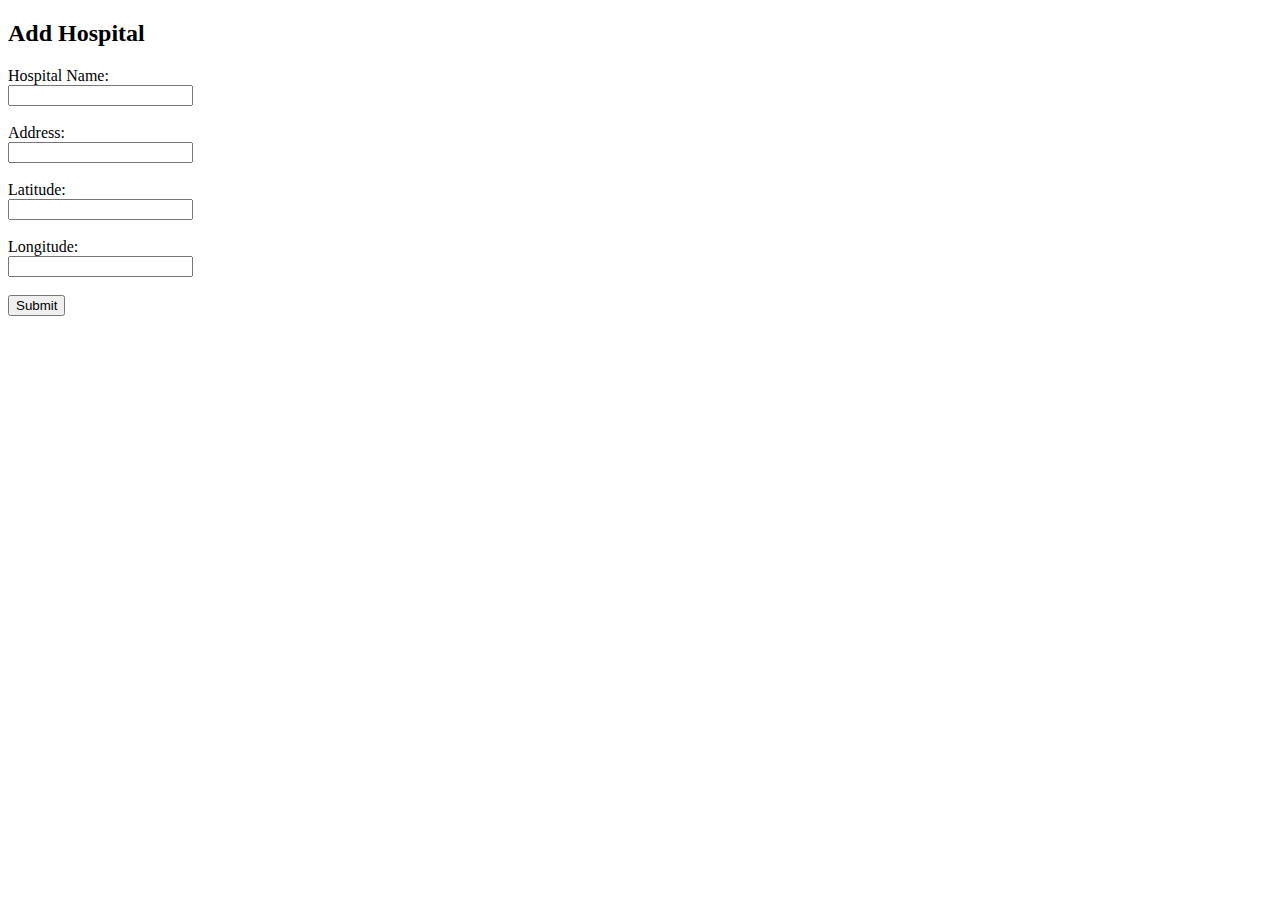
<file: fire_form.html>
<!DOCTYPE html>
<html lang="en">
<head>
    <meta charset="UTF-8">
    <meta name="viewport" content="width=device-width, initial-scale=1.0">
    <title>Add Fire Station</title>
</head>
<body>
    <h2>Add Hospital</h2>
    <form action="save_fire.php" method="post">
        <label for="name">Hospital Name:</label><br>
        <input type="text" id="name" name="name" required><br><br>
        
        <label for="address">Address:</label><br>
        <input type="text" id="address" name="address" required><br><br>
        
        <label for="latitude">Latitude:</label><br>
        <input type="text" id="latitude" name="latitude" required><br><br>
        
        <label for="longitude">Longitude:</label><br>
        <input type="text" id="longitude" name="longitude" required><br><br>
        
        <input type="submit" value="Submit">
    </form>
</body>
</html>
</file>
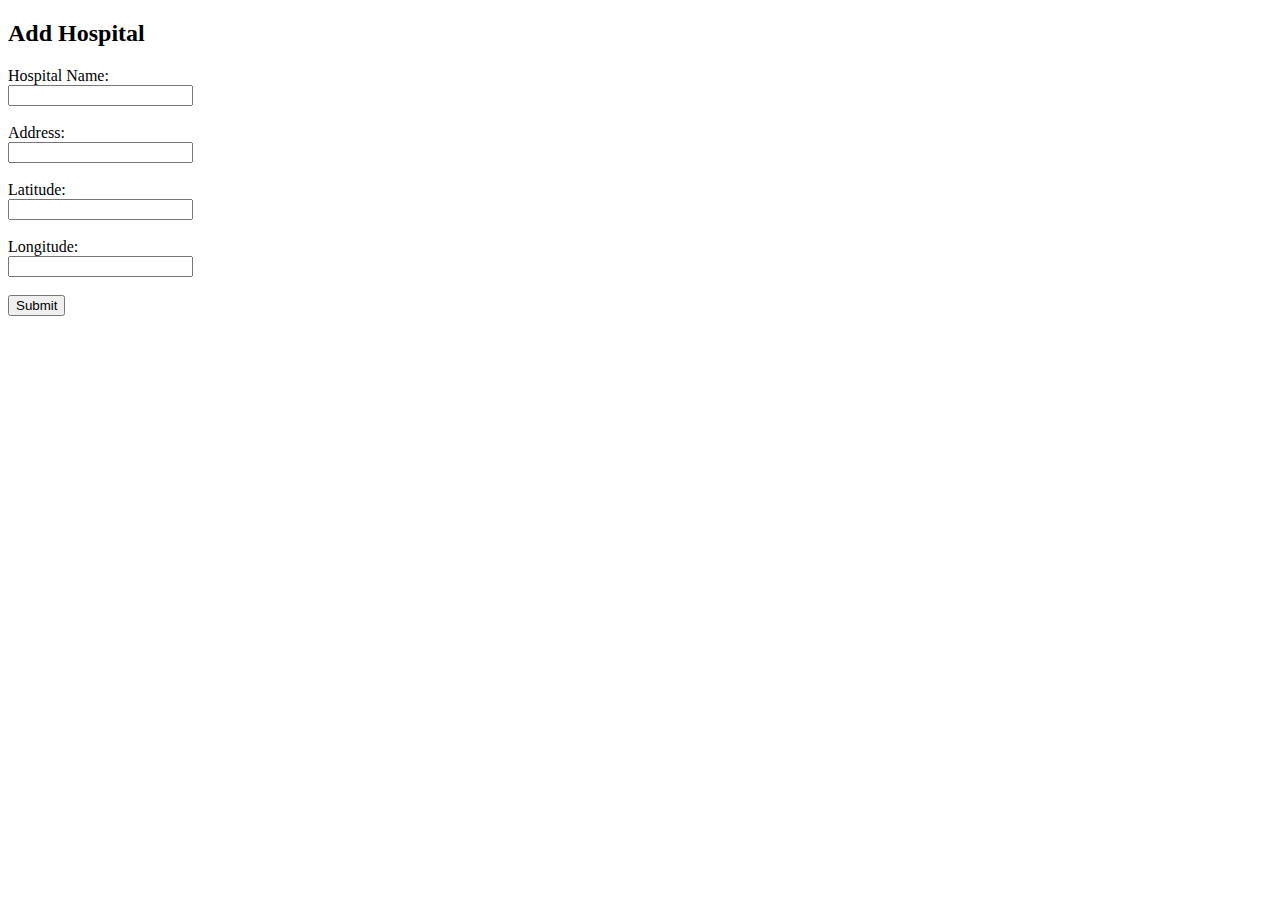
<file: hospital_form.html>
<!DOCTYPE html>
<html lang="en">
<head>
    <meta charset="UTF-8">
    <meta name="viewport" content="width=device-width, initial-scale=1.0">
    <title>Add Hospital</title>
</head>
<body>
    <h2>Add Hospital</h2>
    <form action="save_hospital.php" method="post">
        <label for="name">Hospital Name:</label><br>
        <input type="text" id="name" name="name" required><br><br>
        
        <label for="address">Address:</label><br>
        <input type="text" id="address" name="address" required><br><br>
        
        <label for="latitude">Latitude:</label><br>
        <input type="text" id="latitude" name="latitude" required><br><br>
        
        <label for="longitude">Longitude:</label><br>
        <input type="text" id="longitude" name="longitude" required><br><br>
        
        <input type="submit" value="Submit">
    </form>
</body>
</html>
</file>
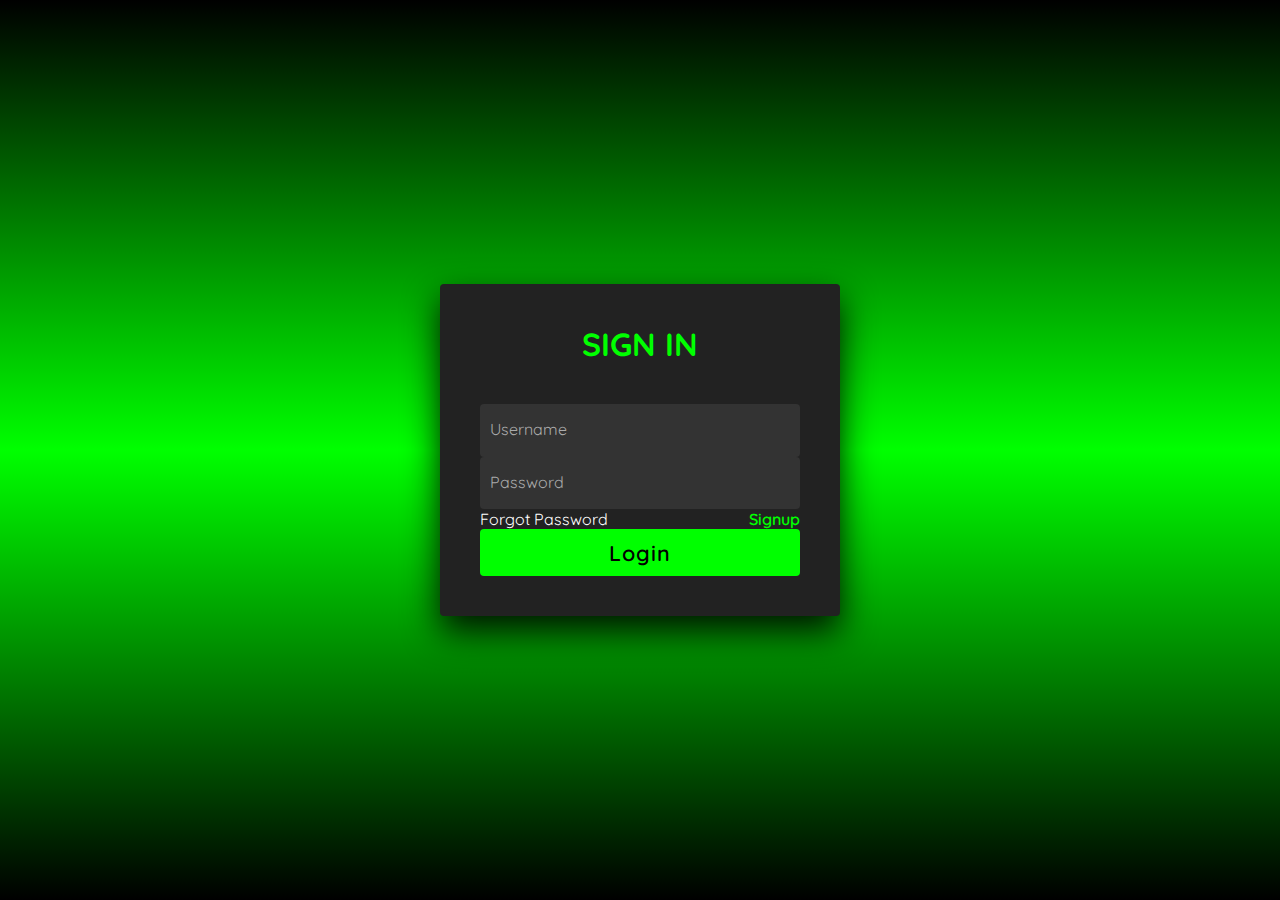
<file: login.html>
<!DOCTYPE html>
<html lang="en">
<head>
  <meta charset="UTF-8">
  <title>Login Page</title>
  <link rel="stylesheet" href="./common.css">
</head>
<body>

<section>
  <div class="signin">
    <div class="content">
      <h2>Sign In</h2>
      <div class="form">
        <form id="loginForm" method="post" action="login.php"> <!-- Assuming you're using PHP for server-side scripting -->
          <div class="inputBox">
            <input type="text" name="username" required>
            <i>Username</i>
          </div>
          <div class="inputBox">
            <input type="password" name="password" required>
            <i>Password</i>
          </div>
          <div class="links">
            <a href="#">Forgot Password</a>
            <a href="signup.html">Signup</a>
          </div>
          <div class="inputBox">
            <input type="submit" value="Login">
          </div>
        </form>
      </div>
    </div>
  </div>
</section>

</body>
</html>
</file>
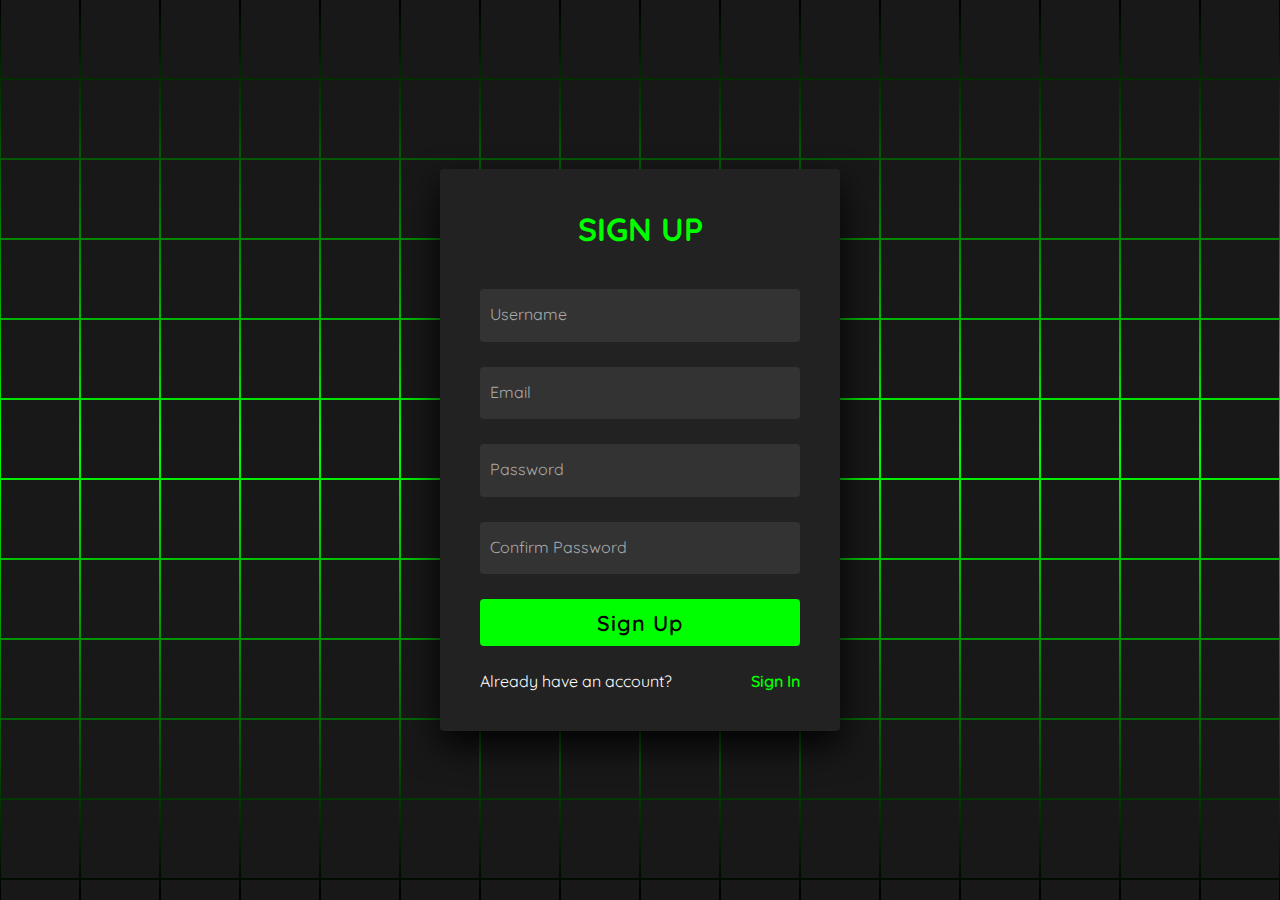
<file: signup (2).html>
<!DOCTYPE html>
<html lang="en">

<head>
    <meta charset="UTF-8">
    <title>Signup Form</title>
    <link rel="stylesheet" href="./common.css">
   
</head>

<body>
    
    <section>
        <section> <span></span> <span></span> <span></span> <span></span> <span></span> <span></span> <span></span> <span></span> <span></span> <span></span> <span></span> <span></span> <span></span> <span></span> <span></span> <span></span> <span></span> <span></span> <span></span> <span></span> <span></span> <span></span> <span></span> <span></span> <span></span> <span></span> <span></span> <span></span> <span></span> <span></span> <span></span> <span></span> <span></span> <span></span> <span></span> <span></span> <span></span> <span></span> <span></span> <span></span> <span></span> <span></span> <span></span> <span></span> <span></span> <span></span> <span></span> <span></span> <span></span> <span></span> <span></span> <span></span> <span></span> <span></span> <span></span> <span></span> <span></span> <span></span> <span></span> <span></span> <span></span> <span></span> <span></span> <span></span> <span></span> <span></span> <span></span> <span></span> <span></span> <span></span> <span></span> <span></span> <span></span> <span></span> <span></span> <span></span> <span></span> <span></span> <span></span> <span></span> <span></span> <span></span> <span></span> <span></span> <span></span> <span></span> <span></span> <span></span> <span></span> <span></span> <span></span> <span></span> <span></span> <span></span> <span></span> <span></span> <span></span> <span></span> <span></span> <span></span> <span></span> <span></span> <span></span> <span></span> <span></span> <span></span> <span></span> <span></span> <span></span> <span></span> <span></span> <span></span> <span></span> <span></span> <span></span> <span></span> <span></span> <span></span> <span></span> <span></span> <span></span> <span></span> <span></span> <span></span> <span></span> <span></span> <span></span> <span></span> <span></span> <span></span> <span></span> <span></span> <span></span> <span></span> <span></span> <span></span> <span></span> <span></span> <span></span> <span></span> <span></span> <span></span> <span></span> <span></span> <span></span> <span></span> <span></span> <span></span> <span></span> <span></span> <span></span> <span></span> <span></span> <span></span> <span></span> <span></span> <span></span> <span></span> <span></span> <span></span> <span></span> <span></span> <span></span> <span></span> <span></span> <span></span> <span></span> <span></span> <span></span> <span></span> <span></span> <span></span> <span></span> <span></span> <span></span> <span></span> <span></span> <span></span> <span></span> <span></span> <span></span> <span></span> <span></span> <span></span> <span></span> <span></span> <span></span> <span></span> <span></span> <span></span> <span></span> <span></span> <span></span> <span></span> <span></span> <span></span> <span></span> <span></span> <span></span> <span></span> <span></span> <span></span> <span></span> <span></span> <span></span> <span></span> <span></span> <span></span> <span></span> <span></span> <span></span> <span></span> <span></span> <span></span> <span></span> <span></span> <span></span> <span></span> <span></span> <span></span> <span></span> <span></span> <span></span> <span></span> <span></span> <span></span> <span></span> <span></span> <span></span> <span></span> <span></span> <span></span> <span></span> <span></span> <span></span> <span></span> <span></span> <span></span> <span></span> <span></span> <span></span> <span></span> <span></span> <span></span> <span></span> <span></span> <span></span> <span></span> <span></span> <span></span> <span></span> <span></span> <span></span> <span></span> <span></span> <span></span> <span></span> <span></span> <span></span> <span></span> 

        <!-- Background animation -->
        
        <div class="signin">
            <!-- Signup form container -->
            <div class="content">
                <h2>Sign Up</h2>
                <div class="form">
                    <div class="inputBox">
                        <input type="text" id="username" required>
                        <i>Username</i>
                    </div>
                    <div class="inputBox">
                        <input type="email"  id="email" required>
                        <i>Email</i>
                    </div>
                    <div class="inputBox">
                        <input type="password" id="password" required>
                        <i>Password</i>
                    </div>
                    <div class="inputBox">
                        <input type="password"  id="confirmPassword" required>
                        <i>Confirm Password</i>
                    </div>

                    <div class="inputBox">
                        <input type="submit" value="Sign Up" onclick="submitForm()">
                    </div>
                    <div class="links"> <a href="#">Already have an account?</a> <a href="login.html">Sign In</a> 
                    </div>
                </div>
            </div>
        </div>
    </section>

    <script>
    function submitForm() {
        var username = document.getElementById("username").value;
        var email = document.getElementById("email").value;
        var password = document.getElementById("password").value;
        var confirmPassword = document.getElementById("confirmPassword").value;

        // Password validation criteria
        var passwordRegex = /^(?=.*[0-9].*[0-9].*[0-9])(?=.*[!@#$%^&*])[a-zA-Z0-9!@#$%^&*]{4,}$/;

        // Check if passwords match
        if (password !== confirmPassword) {
            alert("Passwords do not match");
            return;
        }

        // Check if password meets criteria
        if (!passwordRegex.test(password)) {
            alert("Password must contain at least 4 characters, 1 symbol, and 3 numbers");
            return;
        }

        // Create a new XMLHttpRequest object
        var xhr = new XMLHttpRequest();

        // Configure the request
        xhr.open("POST", "signup.php", true);
        xhr.setRequestHeader("Content-Type", "application/x-www-form-urlencoded");

        // Define what happens on successful data submission
        xhr.onload = function () {
            if (xhr.status === 200) {
                // Redirect back to index.html
                window.location.href = "index.html";
            } else {
                alert('Request failed. Status: ' + xhr.status);
            }
        };

        // Handle errors
        xhr.onerror = function () {
            alert('Request failed');
        };

        // Send the request and form data
        xhr.send("username=" + username + "&email=" + email + "&password=" + password);
    }
</script>

    
</body>

</html>
</file>
<file: common.css>
@import url('https://fonts.googleapis.com/css2?family=Quicksand:wght@300;400;500;600;700&display=swap');
* {
  margin: 0;
  padding: 0;
  box-sizing: border-box;
  font-family: 'Quicksand', sans-serif;
}

body {
  display: flex;
  justify-content: center;
  align-items: center;
  min-height: 100vh;
  background: #000;
}

section {
  position: absolute;
  width: 100vw;
  height: 100vh;
  display: flex;
  justify-content: center;
  align-items: center;
  gap: 2px;
  flex-wrap: wrap;
  overflow: hidden;
}

section::before {
  content: '';
  position: absolute;
  width: 100%;
  height: 100%;
  background: linear-gradient(#000, #0f0, #000);
  animation: animate 5s linear infinite;
}

@keyframes animate {
  0% {
    transform: translateY(-100%);
  }
  100% {
    transform: translateY(100%);
  }
}

section span {
  position: relative;
  display: block;
  width: calc(6.25vw - 2px);
  height: calc(6.25vw - 2px);
  background: #181818;
  z-index: 2;
  transition: 1.5s;
}

section span:hover {
  background: #0f0;
  transition: 0s;
}

section .signin {
  position: absolute;
  width: 400px;
  background: #222;
  z-index: 1000;
  display: flex;
  justify-content: center;
  align-items: center;
  padding: 40px;
  border-radius: 4px;
  box-shadow: 0 15px 35px rgba(0, 0, 0, 0.9);
}

section .signin .content {
  position: relative;
  width: 100%;
  display: flex;
  justify-content: center;
  align-items: center;
  flex-direction: column;
  gap: 40px;
}

section .signin .content h2 {
  font-size: 2em;
  color: #0f0;
  text-transform: uppercase;
}

section .signin .content .form {
  width: 100%;
  display: flex;
  flex-direction: column;
  gap: 25px;
}

section .signin .content .form .inputBox {
  position: relative;
  width: 100%;
}

section .signin .content .form .inputBox input {
  position: relative;
  width: 100%;
  background: #333;
  border: none;
  outline: none;
  padding: 25px 10px 7.5px;
  border-radius: 4px;
  color: #fff;
  font-weight: 500;
  font-size: 1em;
}


section .signin .content .form .inputBox i {
  position: absolute;
  left: 0;
  padding: 15px 10px;
  font-style: normal;
  color: #aaa;
  transition: 0.5s;
  pointer-events: none;
}

.signin .content .form .inputBox input:focus~i,
.signin .content .form .inputBox input:valid~i {
  transform: translateY(-7.5px);
  font-size: 0.8em;
  color: #fff;
}

.signin .content .form .links {
  position: relative;
  width: 100%;
  display: flex;
  justify-content: space-between;
}

.signin .content .form .links a {
  color: #fff;
  text-decoration: none;
}

.signin .content .form .links a:nth-child(2) {
  color: #0f0;
  font-weight: 600;
}

.signin .content .form .inputBox input[type="submit"] {
  padding: 10px;
  background: #0f0;
  color: #000;
  font-weight: 600;
  font-size: 1.35em;
  letter-spacing: 0.05em;
  cursor: pointer;
}

.signin .content .form .inputBox input[type="submit"]:active {
 
  opacity: 0.6;
}

@media (max-width: 900px) {
  section span {
    width: calc(10vw - 2px);
    height: calc(10vw - 2px);
  }
}

@media (max-width: 600px) {
  section span {
    width: calc(20vw - 2px);
    height: calc(20vw - 2px);
  }
}
</file>
